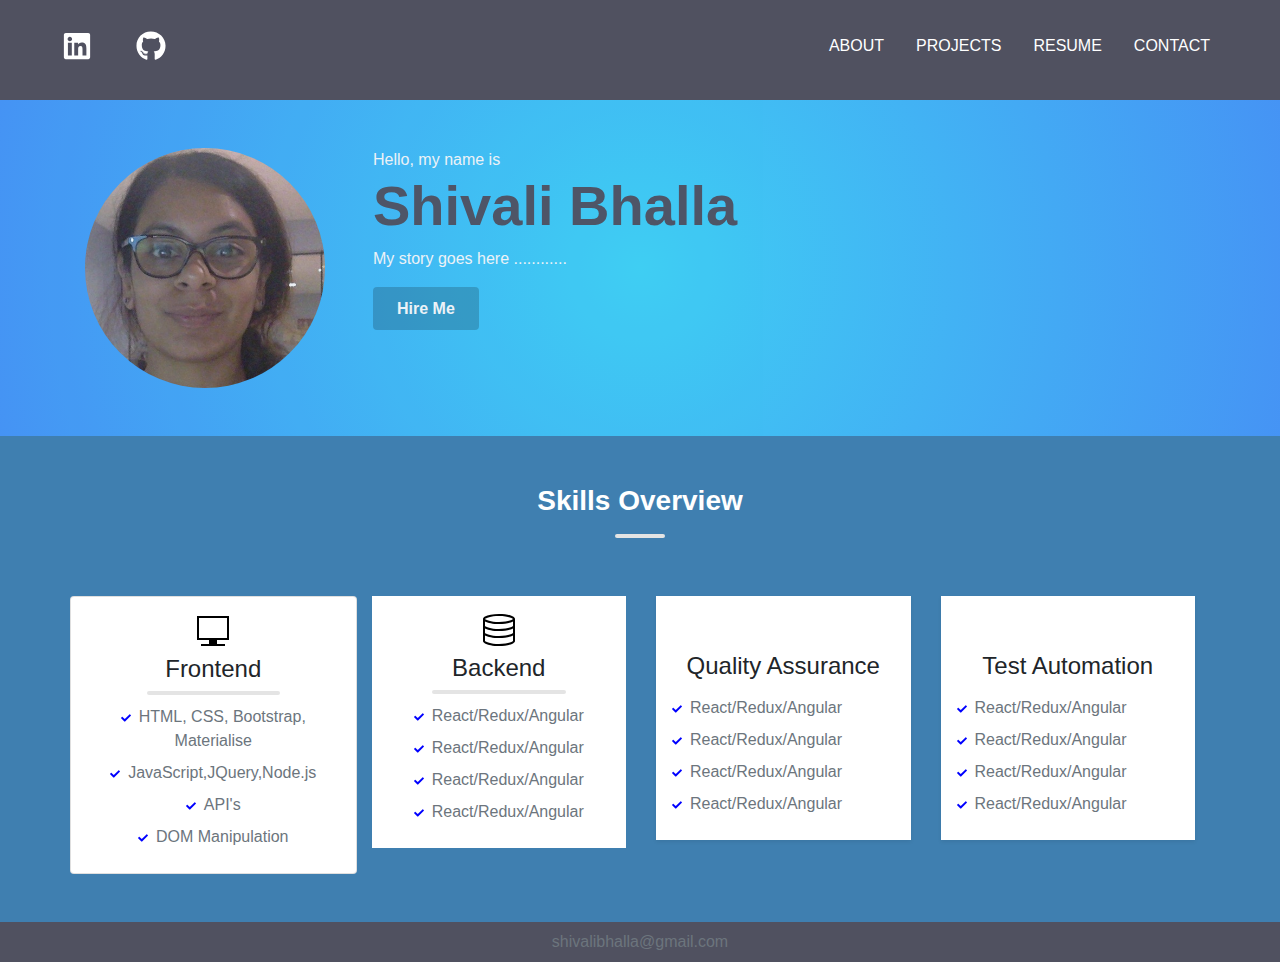
<file: index.html>
<!DOCTYPE html>
<html lang="en">

<head>
    <title> My portfolio</title>
    <meta http-equiv="x-ua-compatible" content="ie=edge">
    <meta name="viewport" content="width=device-width, initial-scale=1.0" />

    <link href="https://fonts.googleapis.com/css?family=Montserrat+Alternates&display=swap" rel="stylesheet">
    <link href="https://stackpath.bootstrapcdn.com/font-awesome/4.7.0/css/font-awesome.min.css" rel="stylesheet"
        integrity="sha384-wvfXpqpZZVQGK6TAh5PVlGOfQNHSoD2xbE+QkPxCAFlNEevoEH3Sl0sibVcOQVnN" crossorigin="anonymous">
    <link rel="stylesheet" href="https://stackpath.bootstrapcdn.com/bootstrap/4.3.1/css/bootstrap.min.css" integrity="sha384-ggOyR0iXCbMQv3Xipma34MD+dH/1fQ784/j6cY/iJTQUOhcWr7x9JvoRxT2MZw1T"
        crossorigin="anonymous">
    <script src="https://code.jquery.com/jquery-3.3.1.slim.min.js" integrity="sha384-q8i/X+965DzO0rT7abK41JStQIAqVgRVzpbzo5smXKp4YfRvH+8abtTE1Pi6jizo"
        crossorigin="anonymous"></script>
    <script src="https://cdnjs.cloudflare.com/ajax/libs/popper.js/1.14.7/umd/popper.min.js" integrity="sha384-UO2eT0CpHqdSJQ6hJty5KVphtPhzWj9WO1clHTMGa3JDZwrnQq4sF86dIHNDz0W1"
        crossorigin="anonymous"></script>
    <script src="https://stackpath.bootstrapcdn.com/bootstrap/4.3.1/js/bootstrap.min.js" integrity="sha384-JjSmVgyd0p3pXB1rRibZUAYoIIy6OrQ6VrjIEaFf/nJGzIxFDsf4x0xIM+B07jRM"
        crossorigin="anonymous"></script>
    <link rel="stylesheet" href="./assets/css/styles.css">

</head>

<body>
    <!--Important great container -->
    <header class="header">
        <div class="top-bar theme-bg-primary-darken" id="topBar">
            <div class="container-fluid">
                <nav class="navbar navbar-expand-lg navbar-dark position-relative">
                    <!--ul  class = "nav social-list list-inline mb-0"-->
                    <ul class="social-list list-inline mb-0">
                        <!--li class = "nav-item"-->
                        <li class="list-inline-item">
                            <a class="nav-link text-white" href="https://www.linkedin.com/in/shivali/" target="_Blank">
                                <svg class="iconimage" http://www.w3.org/2000/svg" viewbox="0 0 448 512">
                                    <path d="M416 32H31.9C14.3 32 0 46.5 0 64.3v383.4C0 465.5 14.3 480 31.9 480H416c17.6 0 32-14.5 32-32.3V64.3c0-17.8-14.4-32.3-32-32.3zM135.4 416H69V202.2h66.5V416zm-33.2-243c-21.3 0-38.5-17.3-38.5-38.5S80.9 96 102.2 96c21.2 0 38.5 17.3 38.5 38.5 0 21.3-17.2 38.5-38.5 38.5zm282.1 243h-66.4V312c0-24.8-.5-56.7-34.5-56.7-34.6 0-39.9 27-39.9 54.9V416h-66.4V202.2h63.7v29.2h.9c8.9-16.8 30.6-34.5 62.9-34.5 67.2 0 79.7 44.3 79.7 101.9V416z" />
                                </svg>
                            </a>
                        </li>
                        <!--li class = "nav-item"-->
                        <li class="list-inline-item">
                            <a class="nav-link text-white" href="https://github.com/sbc1133" target="_Blank">
                                <svg class="iconimage" xmlns="http://www.w3.org/2000/svg" viewBox="0 0 496 512">
                                    <path d="M165.9 397.4c0 2-2.3 3.6-5.2 3.6-3.3.3-5.6-1.3-5.6-3.6 0-2 2.3-3.6 5.2-3.6 3-.3 5.6 1.3 5.6 3.6zm-31.1-4.5c-.7 2 1.3 4.3 4.3 4.9 2.6 1 5.6 0 6.2-2s-1.3-4.3-4.3-5.2c-2.6-.7-5.5.3-6.2 2.3zm44.2-1.7c-2.9.7-4.9 2.6-4.6 4.9.3 2 2.9 3.3 5.9 2.6 2.9-.7 4.9-2.6 4.6-4.6-.3-1.9-3-3.2-5.9-2.9zM244.8 8C106.1 8 0 113.3 0 252c0 110.9 69.8 205.8 169.5 239.2 12.8 2.3 17.3-5.6 17.3-12.1 0-6.2-.3-40.4-.3-61.4 0 0-70 15-84.7-29.8 0 0-11.4-29.1-27.8-36.6 0 0-22.9-15.7 1.6-15.4 0 0 24.9 2 38.6 25.8 21.9 38.6 58.6 27.5 72.9 20.9 2.3-16 8.8-27.1 16-33.7-55.9-6.2-112.3-14.3-112.3-110.5 0-27.5 7.6-41.3 23.6-58.9-2.6-6.5-11.1-33.3 2.6-67.9 20.9-6.5 69 27 69 27 20-5.6 41.5-8.5 62.8-8.5s42.8 2.9 62.8 8.5c0 0 48.1-33.6 69-27 13.7 34.7 5.2 61.4 2.6 67.9 16 17.7 25.8 31.5 25.8 58.9 0 96.5-58.9 104.2-114.8 110.5 9.2 7.9 17 22.9 17 46.4 0 33.7-.3 75.4-.3 83.6 0 6.5 4.6 14.4 17.3 12.1C428.2 457.8 496 362.9 496 252 496 113.3 383.5 8 244.8 8zM97.2 352.9c-1.3 1-1 3.3.7 5.2 1.6 1.6 3.9 2.3 5.2 1 1.3-1 1-3.3-.7-5.2-1.6-1.6-3.9-2.3-5.2-1zm-10.8-8.1c-.7 1.3.3 2.9 2.3 3.9 1.6 1 3.6.7 4.3-.7.7-1.3-.3-2.9-2.3-3.9-2-.6-3.6-.3-4.3.7zm32.4 35.6c-1.6 1.3-1 4.3 1.3 6.2 2.3 2.3 5.2 2.6 6.5 1 1.3-1.3.7-4.3-1.3-6.2-2.2-2.3-5.2-2.6-6.5-1zm-11.4-14.7c-1.6 1-1.6 3.6 0 5.9 1.6 2.3 4.3 3.3 5.6 2.3 1.6-1.3 1.6-3.9 0-6.2-1.4-2.3-4-3.3-5.6-2z" />
                                </svg>
                            </a>
                        </li>
                    </ul>

                    <!--// social list ends here-->
                    <button class="navbar-toggler" type="button" data-toggle="collapse" data-target="#navigation"
                        aria-controls="navigation" aria-expanded="false" aria-label="Toggle navigation">
                        <span class="navbar-toggler-icon"></span>
                    </button>
                    <div id="navigation" class="collapse navbar-collapse text-uppercase" role="navigation">
                        <ul class="my-nav-item navbar-nav ml-lg-auto ">
                            <li class="nav-item active mr-lg-3">
                                <a class="nav-link text-white text-uppercase" href="#">about</a>
                            </li>
                            <li class="nav-item mr-lg-3">
                                <a class="nav-link text-white text-uppercase" href="project.html">projects</a>
                            </li>
                            <li class="nav-item mr-lg-3">
                                <a class="nav-link text-white text-uppercase" href="#">resume</a>
                            </li>
                            <li class="nav-item active mr-lg-3">
                                <a class="nav-link text-white text-uppercase" href="#">contact</a>
                            </li>

                        </ul>
                    </div>
                </nav>
            </div>
        </div>

        <!-- //navigation items ends here-->
        <div class="header-intro theme-bg-primary py-5">
            <div class="container">
                <div class="profile-teaser media flex-column flex-md-row text-white">
                    <img class="mb-3 mb-md-0 mr-md-5 ml-md-0 mx-auto profile-image" src="./assets/images/profile.jpg"
                        alt="Generic placeholder image">
                    <div class="media-body text-center text-md-left">
                        <div>
                            Hello, my name is
                        </div>
                        <h2 style="color:#505160" class="mt-0 display-4 font-weight-bold">Shivali Bhalla</h2>
                        <p class="text-justify">My story goes here ............
                        </p>
                        <a class="theme-btn-on-bg btn font-weight-bold theme-btn-cta" href="contact.html">Hire Me</a>
                    </div>
                    <!--//Media Body ends -->
                </div>
                <!--profile teaser ends-->
            </div>
            <!--//container ends-->
        </div>
        <!-- //header intro ends-->
    </header>
    <!-- // header-->

    <section class="skills-section section py-5">
        <div class="container">
            <h3 class="section-title font-weight-bold text-white text-center mb-3">Skills Overview</h3>
            <div class="hr"></div>
            <div class="skills-blocks mx-auto pt-5">
                <div class="row">
                    <div class="col mb-5 mb-3 mb-lg-0 card">
                        <div class="skills-block-inner bg-white rounded text-center py-2 px-3">

                            <svg class="skillSvg" viewBox="0 0 32 32">
                                <g>
                                    <path d="M32,25V1H0v24h12v4H4v2h24v-2h-8v-4H32z M2,23V3h28v20H2z"></path>
                                </g>
                            </svg>
                            <h4 class="my-2">Frontend</h4>
                            <div class="hr" style="width:60%"></div>


                            <ul class="skills-list list-unstyled text-secondary">

                                <li class="mb-2"><svg class="iconimage2 mr-2 text-primary" xmlns="http://www.w3.org/2000/svg"
                                        viewBox="0 0 512 512">
                                        <path d="M173.898 439.404l-166.4-166.4c-9.997-9.997-9.997-26.206 0-36.204l36.203-36.204c9.997-9.998 26.207-9.998 36.204 0L192 312.69 432.095 72.596c9.997-9.997 26.207-9.997 36.204 0l36.203 36.204c9.997 9.997 9.997 26.206 0 36.204l-294.4 294.401c-9.998 9.997-26.207 9.997-36.204-.001z" /></svg><!-- <i class="fas fa-check mr-2 text-primary"></i> -->HTML,
                                    CSS, Bootstrap, Materialise</li>
                                <li class="mb-2"><svg class="iconimage2 mr-2 text-primary" xmlns="http://www.w3.org/2000/svg"
                                        viewBox="0 0 512 512">
                                        <path d="M173.898 439.404l-166.4-166.4c-9.997-9.997-9.997-26.206 0-36.204l36.203-36.204c9.997-9.998 26.207-9.998 36.204 0L192 312.69 432.095 72.596c9.997-9.997 26.207-9.997 36.204 0l36.203 36.204c9.997 9.997 9.997 26.206 0 36.204l-294.4 294.401c-9.998 9.997-26.207 9.997-36.204-.001z" /></svg><!-- <i class="fas fa-check mr-2 text-primary"></i> -->JavaScript,JQuery,Node.js</li>
                                <li class="mb-2"><svg class="iconimage2 mr-2 text-primary" xmlns="http://www.w3.org/2000/svg"
                                        viewBox="0 0 512 512">
                                        <path d="M173.898 439.404l-166.4-166.4c-9.997-9.997-9.997-26.206 0-36.204l36.203-36.204c9.997-9.998 26.207-9.998 36.204 0L192 312.69 432.095 72.596c9.997-9.997 26.207-9.997 36.204 0l36.203 36.204c9.997 9.997 9.997 26.206 0 36.204l-294.4 294.401c-9.998 9.997-26.207 9.997-36.204-.001z" /></svg><!-- <i class="fas fa-check mr-2 text-primary"></i> -->API's</li>
                                <li class="mb-2"><svg class="iconimage2 mr-2 text-primary" xmlns="http://www.w3.org/2000/svg"
                                        viewBox="0 0 512 512">
                                        <path d="M173.898 439.404l-166.4-166.4c-9.997-9.997-9.997-26.206 0-36.204l36.203-36.204c9.997-9.998 26.207-9.998 36.204 0L192 312.69 432.095 72.596c9.997-9.997 26.207-9.997 36.204 0l36.203 36.204c9.997 9.997 9.997 26.206 0 36.204l-294.4 294.401c-9.998 9.997-26.207 9.997-36.204-.001z" /></svg><!-- <i class="fas fa-check mr-2 text-primary"></i> -->DOM
                                    Manipulation</li>
                            </ul>

                        </div>
                    </div>
                    <div class="col mb-5 mb-3 mb-lg-0">
                        <div class="skills-block-inner bg-white text-center py-2 px-3">
                            <svg class="skillSvg" viewBox="0 0 32 32">
                                <g>
                                    <path d="M30,2.582C27.273,1.043,22.029,0,16,0C9.973,0,4.729,1.043,2,2.582C0.73,3.297,0,4.121,0,5v22
                                      c0,0.879,0.73,1.703,2,2.418C4.729,30.957,9.973,32,16,32c6.029,0,11.273-1.043,14-2.582c1.273-0.715,2-1.539,2-2.418V5
                                      C32,4.121,31.273,3.297,30,2.582z M16,2c8.494,0,13.217,2.047,13.947,3C29.217,5.953,24.494,8,16,8C7.508,8,2.785,5.953,2.055,5
                                      C2.785,4.047,7.508,2,16,2z M16,10c6.029,0,11.273-1.043,14-2.582V12h-0.053c-0.73,0.953-5.453,3-13.947,3
                                      c-8.492,0-13.215-2.047-13.945-3H2V7.418C4.729,8.957,9.973,10,16,10z M30,27h-0.053c-0.73,0.953-5.453,3-13.947,3
                                      c-8.492,0-13.215-2.047-13.945-3H2v-5.582C4.729,22.957,9.973,24,16,24c6.029,0,11.273-1.043,14-2.582V27z M30,19h-0.053
                                      c-0.73,0.953-5.453,3-13.947,3c-8.492,0-13.215-2.047-13.945-3H2v-4.582C4.729,15.957,9.973,17,16,17
                                      c6.029,0,11.273-1.043,14-2.582V19z"></path>
                                </g>
                            </svg>
                            <h4 class="my-2">Backend</h4>
                            <div class="hr" style="width:60%"></div>
                            <ul class="skills-list list-unstyled text-secondary">
                                <li class="mb-2"><svg class="iconimage2 mr-2 text-primary" xmlns="http://www.w3.org/2000/svg"
                                        viewBox="0 0 512 512">
                                        <path d="M173.898 439.404l-166.4-166.4c-9.997-9.997-9.997-26.206 0-36.204l36.203-36.204c9.997-9.998 26.207-9.998 36.204 0L192 312.69 432.095 72.596c9.997-9.997 26.207-9.997 36.204 0l36.203 36.204c9.997 9.997 9.997 26.206 0 36.204l-294.4 294.401c-9.998 9.997-26.207 9.997-36.204-.001z" /></svg><!-- <i class="fas fa-check mr-2 text-primary"></i> -->React/Redux/Angular</li>
                                <li class="mb-2"><svg class="iconimage2 mr-2 text-primary" xmlns="http://www.w3.org/2000/svg"
                                        viewBox="0 0 512 512">
                                        <path d="M173.898 439.404l-166.4-166.4c-9.997-9.997-9.997-26.206 0-36.204l36.203-36.204c9.997-9.998 26.207-9.998 36.204 0L192 312.69 432.095 72.596c9.997-9.997 26.207-9.997 36.204 0l36.203 36.204c9.997 9.997 9.997 26.206 0 36.204l-294.4 294.401c-9.998 9.997-26.207 9.997-36.204-.001z" /></svg><!-- <i class="fas fa-check mr-2 text-primary"></i> -->React/Redux/Angular</li>
                                <li class="mb-2"><svg class="iconimage2 mr-2 text-primary" xmlns="http://www.w3.org/2000/svg"
                                        viewBox="0 0 512 512">
                                        <path d="M173.898 439.404l-166.4-166.4c-9.997-9.997-9.997-26.206 0-36.204l36.203-36.204c9.997-9.998 26.207-9.998 36.204 0L192 312.69 432.095 72.596c9.997-9.997 26.207-9.997 36.204 0l36.203 36.204c9.997 9.997 9.997 26.206 0 36.204l-294.4 294.401c-9.998 9.997-26.207 9.997-36.204-.001z" /></svg><!-- <i class="fas fa-check mr-2 text-primary"></i> -->React/Redux/Angular</li>
                                <li class="mb-2"><svg class="iconimage2 mr-2 text-primary" xmlns="http://www.w3.org/2000/svg"
                                        viewBox="0 0 512 512">
                                        <path d="M173.898 439.404l-166.4-166.4c-9.997-9.997-9.997-26.206 0-36.204l36.203-36.204c9.997-9.998 26.207-9.998 36.204 0L192 312.69 432.095 72.596c9.997-9.997 26.207-9.997 36.204 0l36.203 36.204c9.997 9.997 9.997 26.206 0 36.204l-294.4 294.401c-9.998 9.997-26.207 9.997-36.204-.001z" /></svg><!-- <i class="fas fa-check mr-2 text-primary"></i> -->React/Redux/Angular</li>
                            </ul>
                        </div>
                    </div>
                    <div class="col mb-5 mb-3 mb-lg-0">
                        <div class="skills-block-inner bg-white shadow-sm py-2 px-3">
                            <h4 class="skills-cat text-center mb-3 mt-5">Quality Assurance</h4>
                            <ul class="skills-list list-unstyled text-secondary">
                                <li class="mb-2"><svg class="iconimage2 mr-2 text-primary" xmlns="http://www.w3.org/2000/svg"
                                        viewBox="0 0 512 512">
                                        <path d="M173.898 439.404l-166.4-166.4c-9.997-9.997-9.997-26.206 0-36.204l36.203-36.204c9.997-9.998 26.207-9.998 36.204 0L192 312.69 432.095 72.596c9.997-9.997 26.207-9.997 36.204 0l36.203 36.204c9.997 9.997 9.997 26.206 0 36.204l-294.4 294.401c-9.998 9.997-26.207 9.997-36.204-.001z" /></svg><!-- <i class="fas fa-check mr-2 text-primary"></i> -->React/Redux/Angular</li>
                                <li class="mb-2"><svg class="iconimage2 mr-2 text-primary" xmlns="http://www.w3.org/2000/svg"
                                        viewBox="0 0 512 512">
                                        <path d="M173.898 439.404l-166.4-166.4c-9.997-9.997-9.997-26.206 0-36.204l36.203-36.204c9.997-9.998 26.207-9.998 36.204 0L192 312.69 432.095 72.596c9.997-9.997 26.207-9.997 36.204 0l36.203 36.204c9.997 9.997 9.997 26.206 0 36.204l-294.4 294.401c-9.998 9.997-26.207 9.997-36.204-.001z" /></svg><!-- <i class="fas fa-check mr-2 text-primary"></i> -->React/Redux/Angular</li>
                                <li class="mb-2"><svg class="iconimage2 mr-2 text-primary" xmlns="http://www.w3.org/2000/svg"
                                        viewBox="0 0 512 512">
                                        <path d="M173.898 439.404l-166.4-166.4c-9.997-9.997-9.997-26.206 0-36.204l36.203-36.204c9.997-9.998 26.207-9.998 36.204 0L192 312.69 432.095 72.596c9.997-9.997 26.207-9.997 36.204 0l36.203 36.204c9.997 9.997 9.997 26.206 0 36.204l-294.4 294.401c-9.998 9.997-26.207 9.997-36.204-.001z" /></svg><!-- <i class="fas fa-check mr-2 text-primary"></i> -->React/Redux/Angular</li>
                                <li class="mb-2"><svg class="iconimage2 mr-2 text-primary" xmlns="http://www.w3.org/2000/svg"
                                        viewBox="0 0 512 512">
                                        <path d="M173.898 439.404l-166.4-166.4c-9.997-9.997-9.997-26.206 0-36.204l36.203-36.204c9.997-9.998 26.207-9.998 36.204 0L192 312.69 432.095 72.596c9.997-9.997 26.207-9.997 36.204 0l36.203 36.204c9.997 9.997 9.997 26.206 0 36.204l-294.4 294.401c-9.998 9.997-26.207 9.997-36.204-.001z" /></svg><!-- <i class="fas fa-check mr-2 text-primary"></i> -->React/Redux/Angular</li>
                            </ul>
                        </div>
                    </div>
                    <div class="col mb-5 mb-3 mb-lg-0">
                        <div class="skills-block-inner bg-white shadow-sm py-2 px-3">
                            <h4 class="skills-cat text-center mb-3 mt-5">Test Automation</h4>
                            <ul class="skills-list list-unstyled text-secondary">
                                <li class="mb-2"><svg class="iconimage2 mr-2 text-primary" xmlns="http://www.w3.org/2000/svg"
                                        viewBox="0 0 512 512">
                                        <path d="M173.898 439.404l-166.4-166.4c-9.997-9.997-9.997-26.206 0-36.204l36.203-36.204c9.997-9.998 26.207-9.998 36.204 0L192 312.69 432.095 72.596c9.997-9.997 26.207-9.997 36.204 0l36.203 36.204c9.997 9.997 9.997 26.206 0 36.204l-294.4 294.401c-9.998 9.997-26.207 9.997-36.204-.001z" /></svg><!-- <i class="fas fa-check mr-2 text-primary"></i> -->React/Redux/Angular</li>
                                <li class="mb-2"><svg class="iconimage2 mr-2 text-primary" xmlns="http://www.w3.org/2000/svg"
                                        viewBox="0 0 512 512">
                                        <path d="M173.898 439.404l-166.4-166.4c-9.997-9.997-9.997-26.206 0-36.204l36.203-36.204c9.997-9.998 26.207-9.998 36.204 0L192 312.69 432.095 72.596c9.997-9.997 26.207-9.997 36.204 0l36.203 36.204c9.997 9.997 9.997 26.206 0 36.204l-294.4 294.401c-9.998 9.997-26.207 9.997-36.204-.001z" /></svg><!-- <i class="fas fa-check mr-2 text-primary"></i> -->React/Redux/Angular</li>
                                <li class="mb-2"><svg class="iconimage2 mr-2 text-primary" xmlns="http://www.w3.org/2000/svg"
                                        viewBox="0 0 512 512">
                                        <path d="M173.898 439.404l-166.4-166.4c-9.997-9.997-9.997-26.206 0-36.204l36.203-36.204c9.997-9.998 26.207-9.998 36.204 0L192 312.69 432.095 72.596c9.997-9.997 26.207-9.997 36.204 0l36.203 36.204c9.997 9.997 9.997 26.206 0 36.204l-294.4 294.401c-9.998 9.997-26.207 9.997-36.204-.001z" /></svg><!-- <i class="fas fa-check mr-2 text-primary"></i> -->React/Redux/Angular</li>
                                <li class="mb-2"><svg class="iconimage2 mr-2 text-primary" xmlns="http://www.w3.org/2000/svg"
                                        viewBox="0 0 512 512">
                                        <path d="M173.898 439.404l-166.4-166.4c-9.997-9.997-9.997-26.206 0-36.204l36.203-36.204c9.997-9.998 26.207-9.998 36.204 0L192 312.69 432.095 72.596c9.997-9.997 26.207-9.997 36.204 0l36.203 36.204c9.997 9.997 9.997 26.206 0 36.204l-294.4 294.401c-9.998 9.997-26.207 9.997-36.204-.001z" /></svg><!-- <i class="fas fa-check mr-2 text-primary"></i> -->React/Redux/Angular</li>
                            </ul>
                        </div>
                    </div>
                </div>
            </div>
        </div>
        <!--//container-->
    </section>
    <footer class="footer theme-bg-primary-darken text-center py-2">
        <div class="container">
            <span class="text-muted">shivalibhalla@gmail.com</span>
        </div>
    </footer>

    <script>
        $(document).ready(function () {
            console.log("ready!");

        });
    </script>
</body>

</html>
</file>
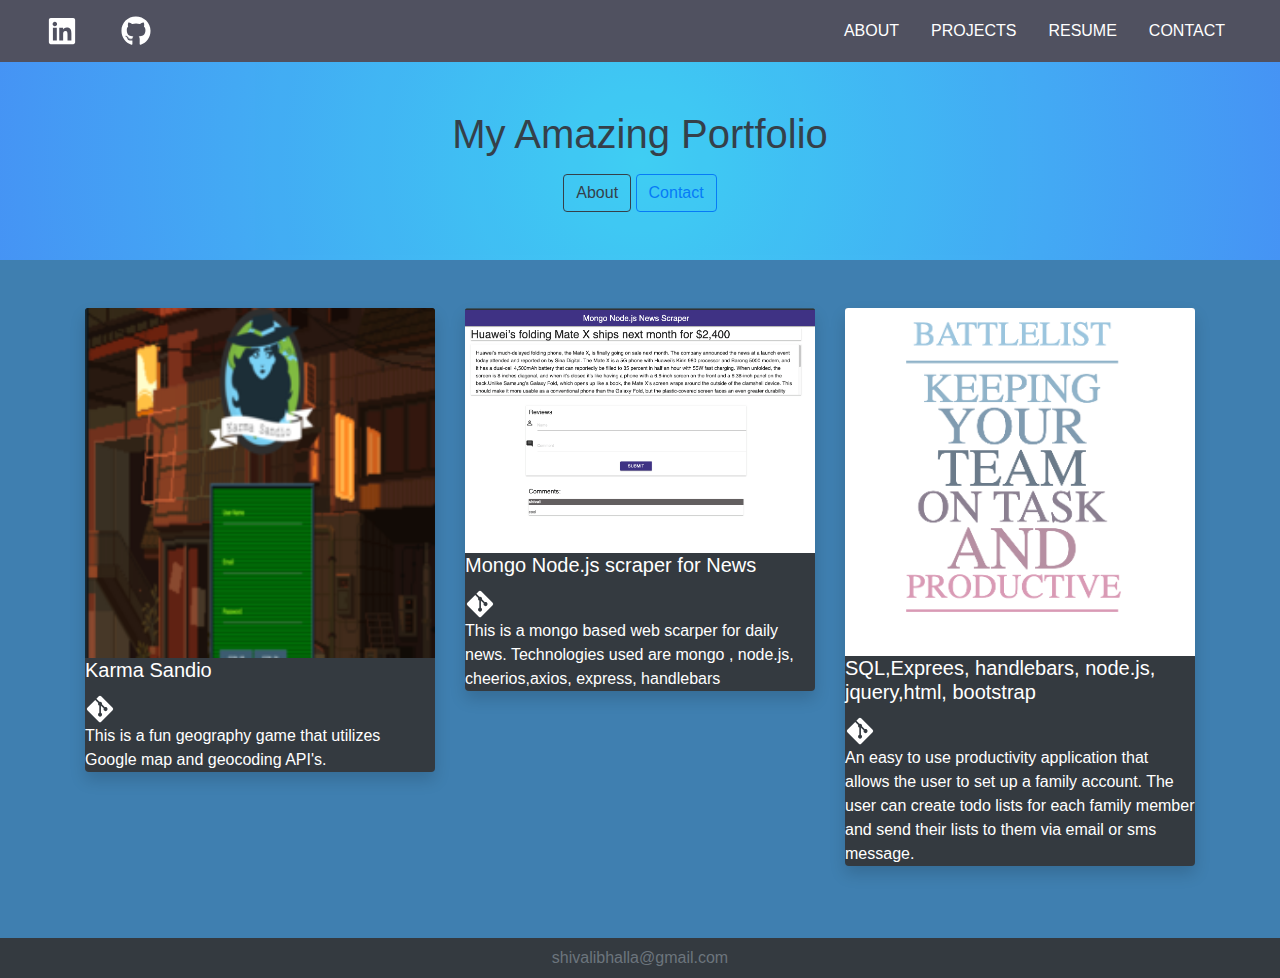
<file: project.html>
<!DOCTYPE html>
<html lang="en">

<head>
    <title> My portfolio</title>
    <meta http-equiv="x-ua-compatible" content="ie=edge">
    <meta name="viewport" content="width=device-width, initial-scale=1.0" />

    <link href="https://fonts.googleapis.com/css?family=Montserrat+Alternates&display=swap" rel="stylesheet">
    <link href="https://stackpath.bootstrapcdn.com/font-awesome/4.7.0/css/font-awesome.min.css" rel="stylesheet"
        integrity="sha384-wvfXpqpZZVQGK6TAh5PVlGOfQNHSoD2xbE+QkPxCAFlNEevoEH3Sl0sibVcOQVnN" crossorigin="anonymous">
    <link rel="stylesheet" href="https://stackpath.bootstrapcdn.com/bootstrap/4.3.1/css/bootstrap.min.css" integrity="sha384-ggOyR0iXCbMQv3Xipma34MD+dH/1fQ784/j6cY/iJTQUOhcWr7x9JvoRxT2MZw1T"
        crossorigin="anonymous">
    <script src="https://code.jquery.com/jquery-3.3.1.slim.min.js" integrity="sha384-q8i/X+965DzO0rT7abK41JStQIAqVgRVzpbzo5smXKp4YfRvH+8abtTE1Pi6jizo"
        crossorigin="anonymous"></script>
    <script src="https://cdnjs.cloudflare.com/ajax/libs/popper.js/1.14.7/umd/popper.min.js" integrity="sha384-UO2eT0CpHqdSJQ6hJty5KVphtPhzWj9WO1clHTMGa3JDZwrnQq4sF86dIHNDz0W1"
        crossorigin="anonymous"></script>
    <script src="https://stackpath.bootstrapcdn.com/bootstrap/4.3.1/js/bootstrap.min.js" integrity="sha384-JjSmVgyd0p3pXB1rRibZUAYoIIy6OrQ6VrjIEaFf/nJGzIxFDsf4x0xIM+B07jRM"
        crossorigin="anonymous"></script>
    <link rel="stylesheet" href="./assets/css/styles.css">

</head>

<body>


    <!--Important great container -->
    <header class="header">
        <div class="top-bar theme-bg-primary-darken">
            <div class="container-fluid">
                <nav class="navbar navbar-expand-lg navbar-dark position-relative">
                    <!--ul  class = "nav social-list list-inline mb-0"-->
                    <ul class="social-list list-inline mb-0">
                        <!--li class = "nav-item"-->
                        <li class="list-inline-item">
                            <a class="nav-link text-white" href="#">
                                <svg class="iconimage" http://www.w3.org/2000/svg" viewbox="0 0 448 512">
                                    <path d="M416 32H31.9C14.3 32 0 46.5 0 64.3v383.4C0 465.5 14.3 480 31.9 480H416c17.6 0 32-14.5 32-32.3V64.3c0-17.8-14.4-32.3-32-32.3zM135.4 416H69V202.2h66.5V416zm-33.2-243c-21.3 0-38.5-17.3-38.5-38.5S80.9 96 102.2 96c21.2 0 38.5 17.3 38.5 38.5 0 21.3-17.2 38.5-38.5 38.5zm282.1 243h-66.4V312c0-24.8-.5-56.7-34.5-56.7-34.6 0-39.9 27-39.9 54.9V416h-66.4V202.2h63.7v29.2h.9c8.9-16.8 30.6-34.5 62.9-34.5 67.2 0 79.7 44.3 79.7 101.9V416z" />
                                </svg>
                            </a>
                        </li>
                        <!--li class = "nav-item"-->
                        <li class="list-inline-item">
                            <a class="nav-link text-white" href="#">
                                <svg class="iconimage" xmlns="http://www.w3.org/2000/svg" viewBox="0 0 496 512">
                                    <path d="M165.9 397.4c0 2-2.3 3.6-5.2 3.6-3.3.3-5.6-1.3-5.6-3.6 0-2 2.3-3.6 5.2-3.6 3-.3 5.6 1.3 5.6 3.6zm-31.1-4.5c-.7 2 1.3 4.3 4.3 4.9 2.6 1 5.6 0 6.2-2s-1.3-4.3-4.3-5.2c-2.6-.7-5.5.3-6.2 2.3zm44.2-1.7c-2.9.7-4.9 2.6-4.6 4.9.3 2 2.9 3.3 5.9 2.6 2.9-.7 4.9-2.6 4.6-4.6-.3-1.9-3-3.2-5.9-2.9zM244.8 8C106.1 8 0 113.3 0 252c0 110.9 69.8 205.8 169.5 239.2 12.8 2.3 17.3-5.6 17.3-12.1 0-6.2-.3-40.4-.3-61.4 0 0-70 15-84.7-29.8 0 0-11.4-29.1-27.8-36.6 0 0-22.9-15.7 1.6-15.4 0 0 24.9 2 38.6 25.8 21.9 38.6 58.6 27.5 72.9 20.9 2.3-16 8.8-27.1 16-33.7-55.9-6.2-112.3-14.3-112.3-110.5 0-27.5 7.6-41.3 23.6-58.9-2.6-6.5-11.1-33.3 2.6-67.9 20.9-6.5 69 27 69 27 20-5.6 41.5-8.5 62.8-8.5s42.8 2.9 62.8 8.5c0 0 48.1-33.6 69-27 13.7 34.7 5.2 61.4 2.6 67.9 16 17.7 25.8 31.5 25.8 58.9 0 96.5-58.9 104.2-114.8 110.5 9.2 7.9 17 22.9 17 46.4 0 33.7-.3 75.4-.3 83.6 0 6.5 4.6 14.4 17.3 12.1C428.2 457.8 496 362.9 496 252 496 113.3 383.5 8 244.8 8zM97.2 352.9c-1.3 1-1 3.3.7 5.2 1.6 1.6 3.9 2.3 5.2 1 1.3-1 1-3.3-.7-5.2-1.6-1.6-3.9-2.3-5.2-1zm-10.8-8.1c-.7 1.3.3 2.9 2.3 3.9 1.6 1 3.6.7 4.3-.7.7-1.3-.3-2.9-2.3-3.9-2-.6-3.6-.3-4.3.7zm32.4 35.6c-1.6 1.3-1 4.3 1.3 6.2 2.3 2.3 5.2 2.6 6.5 1 1.3-1.3.7-4.3-1.3-6.2-2.2-2.3-5.2-2.6-6.5-1zm-11.4-14.7c-1.6 1-1.6 3.6 0 5.9 1.6 2.3 4.3 3.3 5.6 2.3 1.6-1.3 1.6-3.9 0-6.2-1.4-2.3-4-3.3-5.6-2z" />
                                </svg>
                            </a>
                        </li>
                    </ul>

                    <!--// social list ends here-->
                    <button class="navbar-toggler" type="button" data-toggle="collapse" data-target="#navigation"
                        aria-controls="navigation" aria-expanded="false" aria-label="Toggle navigation">
                        <span class="navbar-toggler-icon"></span>
                    </button>
                    <div id="navigation" class="collapse navbar-collapse text-uppercase" role="navigation">
                        <ul class="my-nav-item navbar-nav ml-lg-auto ">
                            <li class="nav-item active mr-lg-3">
                                <a class="nav-link text-white text-uppercase" href="index.html">about</a>
                            </li>
                            <li class="nav-item mr-lg-3">
                                <a class="nav-link text-white text-uppercase" href="#">projects</a>
                            </li>
                            <li class="nav-item mr-lg-3">
                                <a class="nav-link text-white text-uppercase" href="#">resume</a>
                            </li>
                            <li class="nav-item active mr-lg-3">
                                <a class="nav-link text-white text-uppercase" href="#">contact</a>
                            </li>

                        </ul>
                    </div>
                </nav>
            </div>
        </div>
    </header>
    <section class="py-5 theme-bg-primary">
        <div class="container">
            <div class="row justify-content-center text-center">
                <div class="col col-md-8">
                    <h1 class="text-dark">My Amazing Portfolio</h1>
                    <p class="text-h3 lead text-muted"></p>
                    <button class="btn btn-outline-dark" data-animation="true" is="dmx-button" value="" type="button"
                        data-original-title="" title="">About</button>
                    <button class="btn btn-outline-primary" is="dmx-button" value="" type="button">Contact</button>
                </div>
            </div>
        </div>
    </section>
    <section class="py-5">
        <div class="container text-white">
            <div class="row">
                <div class="col-12 col-md-6 col-lg-4 mb-4">
                    <div class="card shadow rounded bg-dark border-0"> 
                        <a href = "https://okyfunoky.github.io/whereinseattleiscarmen/" target="_blank"><img src="./assets/images/karma.png" class="card-img-top"></a>
                        <div class="h-100 d-flex flex-column justify-content-end">
                            <h5 class="card-title">Karma Sandio</h5>
                        <a href="https://github.com/okyfunoky/whereinseattleiscarmen" target="_blank"><svg class="iconimage"
                                    xmlns="http://www.w3.org/2000/svg" viewBox="0 0 448 512">
                                    <path d="M439.55 236.05L244 40.45a28.87 28.87 0 0 0-40.81 0l-40.66 40.63 51.52 51.52c27.06-9.14 52.68 16.77 43.39 43.68l49.66 49.66c34.23-11.8 61.18 31 35.47 56.69-26.49 26.49-70.21-2.87-56-37.34L240.22 199v121.85c25.3 12.54 22.26 41.85 9.08 55a34.34 34.34 0 0 1-48.55 0c-17.57-17.6-11.07-46.91 11.25-56v-123c-20.8-8.51-24.6-30.74-18.64-45L142.57 101 8.45 235.14a28.86 28.86 0 0 0 0 40.81l195.61 195.6a28.86 28.86 0 0 0 40.8 0l194.69-194.69a28.86 28.86 0 0 0 0-40.81z" /></svg></a>
                            <p class="card-text">This is a fun geography game that utilizes Google map and geocoding
                                API's.</p>
                        </div>
                    </div>
                </div>
              
                <div class="col-12 col-md-6 col-lg-4 mb-4">
                    <div class="card shadow bg-dark border-0"> <a href="https://dashboard.heroku.com/apps/news-today-scraper"><img src="./assets/images/mongo-news-scraper.png" class="card-img-top"></a>
                        <div class="h-100 d-flex flex-column justify-content-end">
                            <h5 class="card-title">Mongo Node.js scraper for News </h5>
                            <a href="https://github.com/sbc1133/NewsToday" target="_blank"><svg class="iconimage"
                                    xmlns="http://www.w3.org/2000/svg" viewBox="0 0 448 512">
                                    <path d="M439.55 236.05L244 40.45a28.87 28.87 0 0 0-40.81 0l-40.66 40.63 51.52 51.52c27.06-9.14 52.68 16.77 43.39 43.68l49.66 49.66c34.23-11.8 61.18 31 35.47 56.69-26.49 26.49-70.21-2.87-56-37.34L240.22 199v121.85c25.3 12.54 22.26 41.85 9.08 55a34.34 34.34 0 0 1-48.55 0c-17.57-17.6-11.07-46.91 11.25-56v-123c-20.8-8.51-24.6-30.74-18.64-45L142.57 101 8.45 235.14a28.86 28.86 0 0 0 0 40.81l195.61 195.6a28.86 28.86 0 0 0 40.8 0l194.69-194.69a28.86 28.86 0 0 0 0-40.81z" /></svg></a>
                            <p class="card-text">This is a mongo based web scarper for daily news. Technologies used are mongo , node.js, cheerios,axios, express, handlebars</p>
                        </div>
                    </div>
                </div>
                <div class="col-12 col-md-6 col-lg-4 mb-4">
                    <div class="card shadow bg-dark border-0"> <a href="https://aqueous-brushlands-92949.herokuapp.com/" target="_blank"><img src="./assets/images/Battleist.png" class="card-img-top"></a>
                        <div class="h-100 d-flex flex-column justify-content-end">
                            <h5 class="card-title">SQL,Exprees, handlebars, node.js, jquery,html, bootstrap </h5>
                            <a href="https://github.com/sbc1133/Battelist.git" target="_blank"><svg class="iconimage"
                                    xmlns="http://www.w3.org/2000/svg" viewBox="0 0 448 512">
                                    <path d="M439.55 236.05L244 40.45a28.87 28.87 0 0 0-40.81 0l-40.66 40.63 51.52 51.52c27.06-9.14 52.68 16.77 43.39 43.68l49.66 49.66c34.23-11.8 61.18 31 35.47 56.69-26.49 26.49-70.21-2.87-56-37.34L240.22 199v121.85c25.3 12.54 22.26 41.85 9.08 55a34.34 34.34 0 0 1-48.55 0c-17.57-17.6-11.07-46.91 11.25-56v-123c-20.8-8.51-24.6-30.74-18.64-45L142.57 101 8.45 235.14a28.86 28.86 0 0 0 0 40.81l195.61 195.6a28.86 28.86 0 0 0 40.8 0l194.69-194.69a28.86 28.86 0 0 0 0-40.81z" /></svg></a>
                            <p class="card-text">An easy to use productivity application that allows the user to set up a family account. The user can create todo lists for each family member and send their lists to them via email or sms message.</p>
                        </div>
                    </div>
                </div>
            </div>
        </div>
    </section>


    <footer class="footer bg-dark text-center py-2">
        <div class="container">
            <span class="text-muted">shivalibhalla@gmail.com</span>
        </div>
    </footer>


    <script>
        $(document).ready(function () {
            console.log("ready!");

        });
    </script>
</body>

</html>
</file>
<file: assets/css/styles.css>
body {

 /* background-image: linear-gradient(to right, rgb(189, 195, 199), rgb(44, 62, 80));*/
  /*background-image: linear-gradient(to right,#232546, #414345);*/
  /*color: #434e5e; */
  background-color: rgb(63, 127, 176)


}
.iconimage {
  height: 30px;
  width: 30px;
  fill: white; 
}

.iconimage2 {
  height: 10px;
  width: 10px;
  fill: blue; 
}

.profile-image {
  max-width: 240px;
  border-radius: 50%; 
}

.theme-bg-primary-darken {
  background-color: #505160; }

.theme-bg-primary {
  /*background-color: #aebd38; */
  /*background-color: #78d4f7;*/
  background: rgb(63,215,251);
  background: radial-gradient(circle, rgba(63,215,251,1) 0%, rgba(70,150,252,1) 100%);
  opacity:0.90;
}
a.theme-btn-on-bg, .theme-btn-on-bg {
  background: rgba(0, 0, 0, 0.2);
  color: #fff;
  border: none; }

theme-btn-cta {
  width: inherit;
  display: inline-block; }

.theme-btn-cta {
  padding: 0.6rem 1.5rem; }

.section-intro {
  max-width: 780px; }

.my-nav-item a:hover {
  border-bottom: 2px solid RGB(2, 170, 216);
  transition: ease ease-in-out 0.50s; }

.skills-blocks {
  grid-auto-rows: 1fr; }

 #my-footer{
   position: absolute;
   bottom:0;
    left: 0px;
    width: 100%;
 }
 .hr {
  width: 50px;
  height: 4px;
  -webkit-border-radius: 2px;
  border-radius: 2px;
  margin: 0 auto 10px;
  background: #e4e4e4;
}
.skillSvg{
  height: 32px;
  margin-top: 10px;
}
#topBar{
  padding:15px 15px 15px 15px;
  height:100px;
}
</file>
